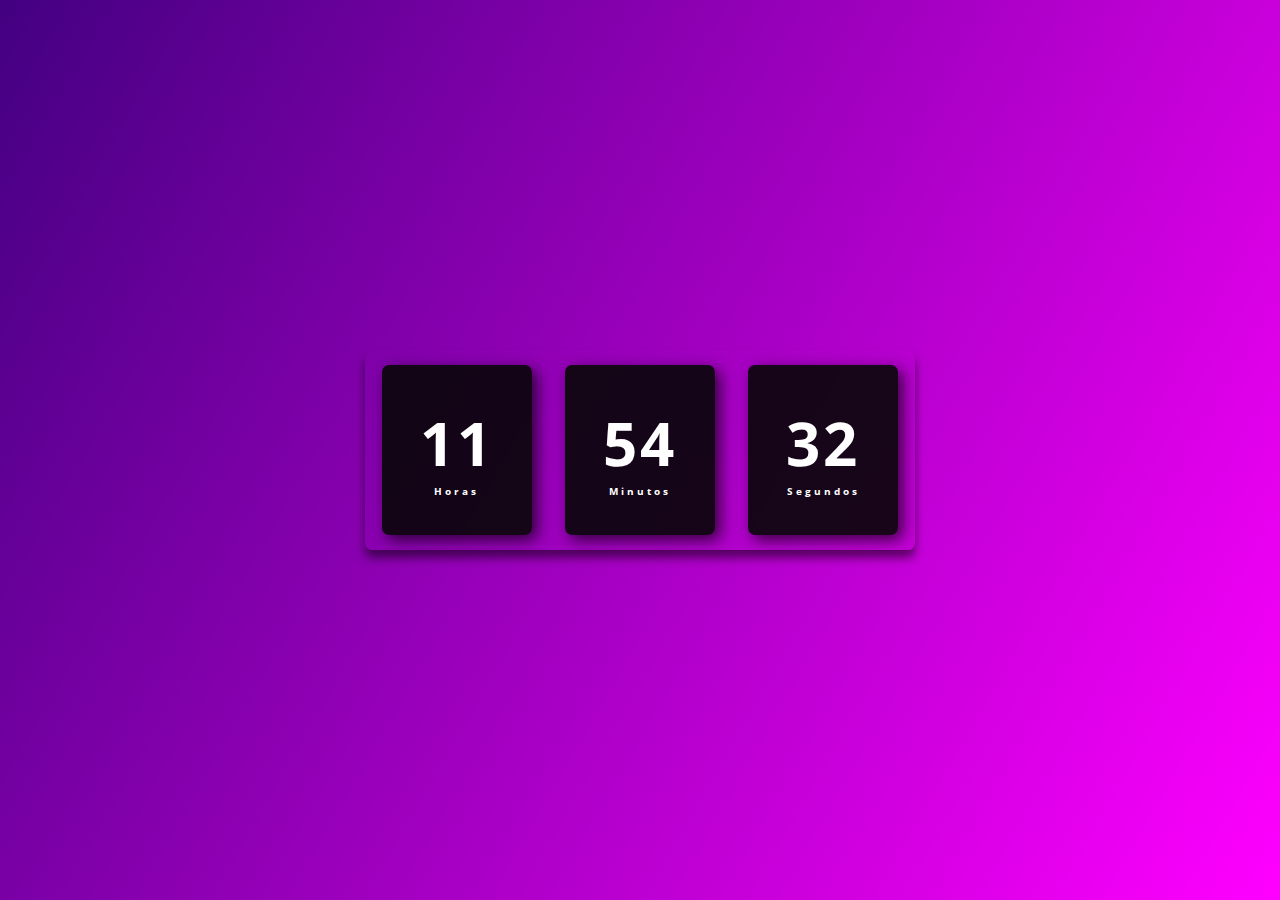
<file: index.html>
<!DOCTYPE html>
<html lang="en">
  <head>
    <meta charset="UTF-8" />
    <meta http-equiv="X-UA-Compatible" content="IE=edge" />
    <meta name="viewport" content="width=device-width, initial-scale=1.0" />
    <link rel="stylesheet" href="./assets/css/style.css" />
    <title>Clock v1</title>
  </head>
  <body>
    <div class="clock">
      <div>
        <span id="hours">00</span>
        <span class="time">Horas</span>
      </div>
      <div>
        <span id="minutes">00</span>
        <span class="time">Minutos</span>
      </div>
      <div>
        <span id="seconds">00</span>
        <span class="time">Segundos</span>
      </div>
    </div>

    <script src="./assets/js/script.js"></script>
  </body>
</html>
</file>
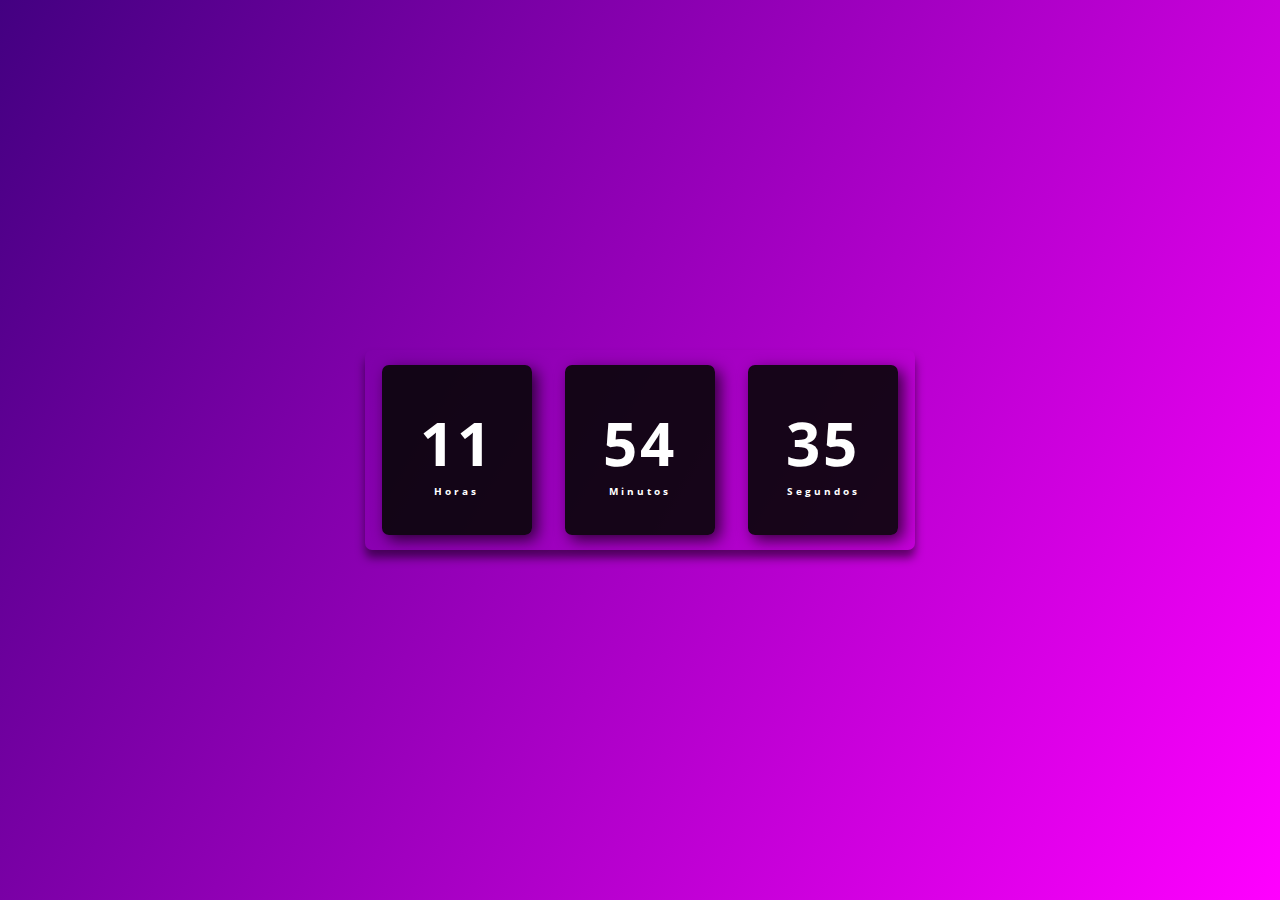
<file: assets/index.html>
<!DOCTYPE html>
<html lang="en">
  <head>
    <meta charset="UTF-8" />
    <meta http-equiv="X-UA-Compatible" content="IE=edge" />
    <meta name="viewport" content="width=device-width, initial-scale=1.0" />
    <link rel="stylesheet" href="./css/style.css" />
    <title>Clock v1</title>
  </head>
  <body>
    <div class="clock">
      <div>
        <span id="hours">00</span>
        <span class="time">Horas</span>
      </div>
      <div>
        <span id="minutes">00</span>
        <span class="time">Minutos</span>
      </div>
      <div>
        <span id="seconds">00</span>
        <span class="time">Segundos</span>
      </div>
    </div>

    <script src="./js/script.js"></script>
  </body>
</html>
</file>
<file: assets/css/style.css>
@import url("https://fonts.googleapis.com/css2?family=Open+Sans:wght@300;400;500&display=swap");

* {
  margin: 0;
  padding: 0;
  font-family: "Open Sans", sans-serif;
}

body {
  height: 100vh;
  background: linear-gradient(120deg, #430081, #ff00ff);
  display: flex;
  align-items: center;
  justify-content: center;
}

.clock {
  display: flex;
  align-items: center;
  justify-content: space-around;
  height: 200px;
  width: 550px;
  background: transparent;
  box-shadow: 0px 8px 10px rgba(0, 0, 0, 0.5);
  border-radius: 7px;
}

.clock div {
  height: 170px;
  width: 150px;
  display: flex;
  flex-direction: column;
  align-items: center;
  justify-content: center;
  color: #fff;
  background-color: rgba(5, 5, 5, 0.9);
  box-shadow: 5px 5px 15px rgba(0, 0, 0, 0.7);
  border-radius: 7px;
  letter-spacing: 3px;
}

.clock span {
  font-weight: bolder;
  font-size: 60px;
}

.clock span.time {
  font-size: 10px;
}
</file>
